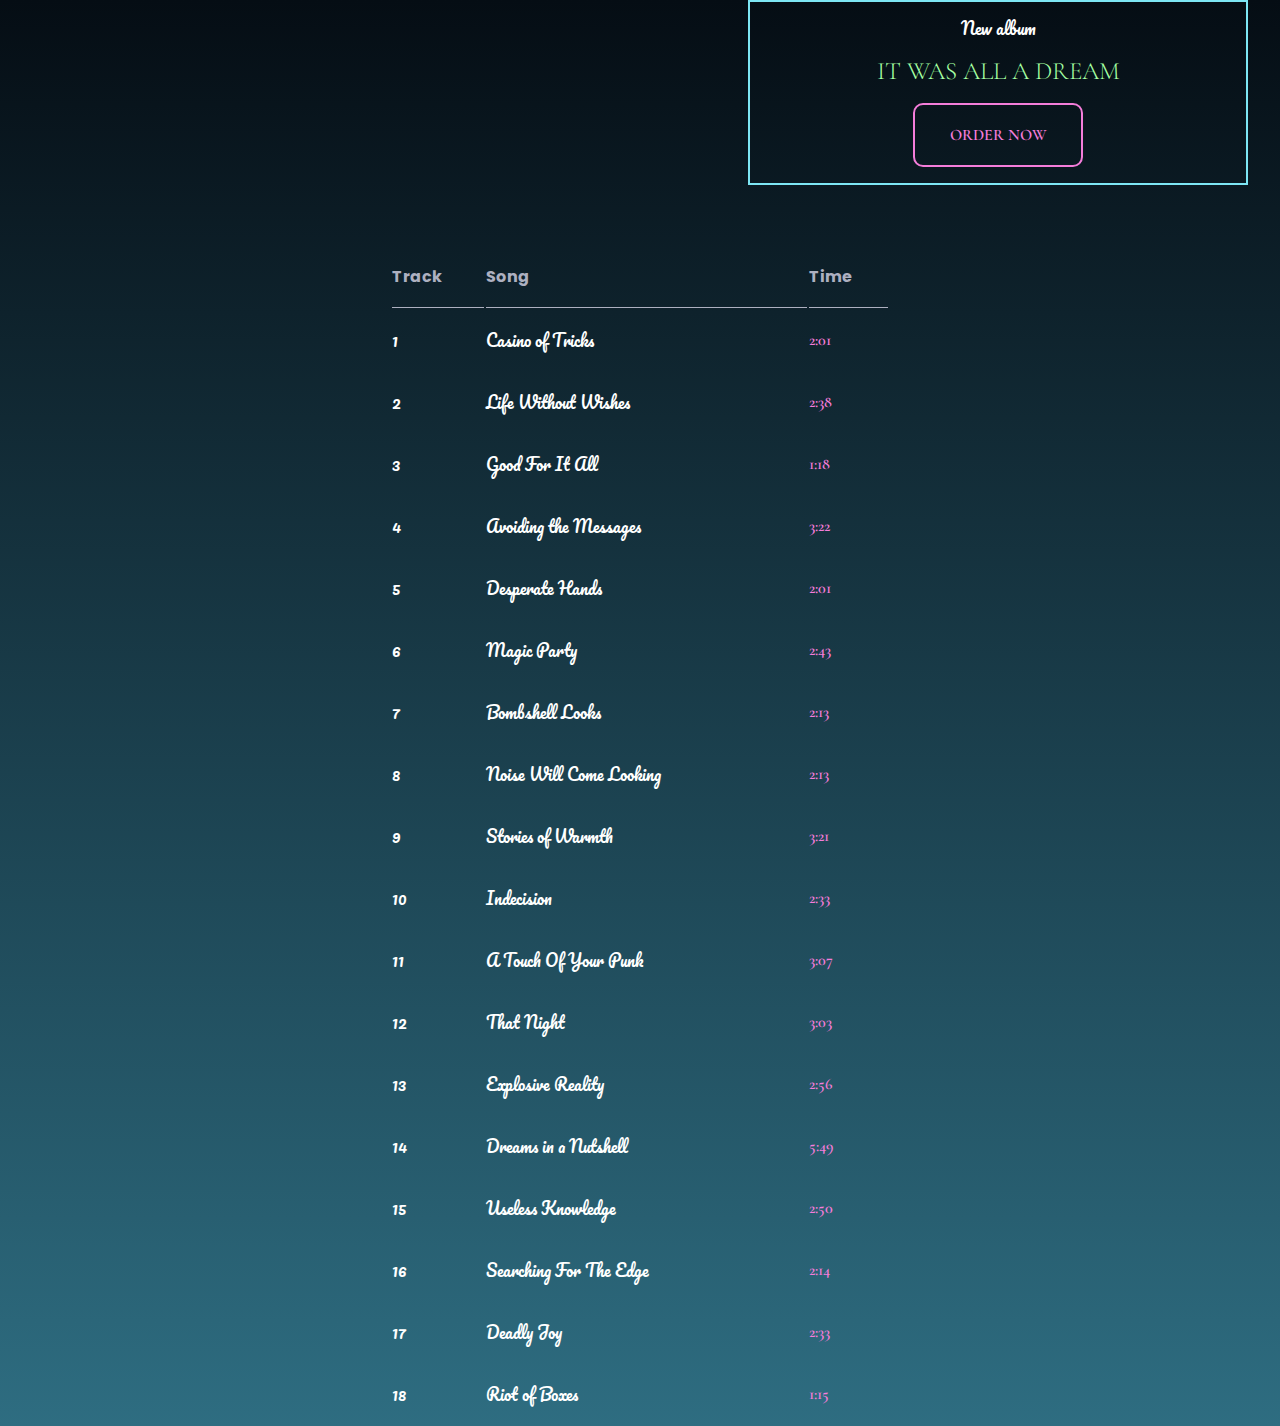
<file: 3.medium-design/album.html>
<!DOCTYPE html>
<html lang="en">
<head>
    <meta charset="UTF-8">
    <meta name="viewport" content="width=device-width, initial-scale=1.0">
    <link rel="stylesheet" href="style.css">
    <link rel="preconnect" href="https://fonts.gstatic.com" crossorigin>
    <link href="https://fonts.googleapis.com/css2?family=Cormorant+Garamond:wght@400;700&family=Pacifico&family=Poppins:ital,wght@0,400;0,700;1,400&display=swap" rel="stylesheet">
   
    <title>Album</title>
</head>
<body>
    <section class="album">
        <h2>New album</h2>
        <h1>It Was All A Dream</h1>
        <a href="#" class="button-primary">Order Now</a>
      </section>
      <section>
        <table>
          <!-- caption is for accessibility: https://developer.mozilla.org/en-US/docs/Web/HTML/Element/caption -->
          <caption>It Was All a Dream - Playlist</caption>
          <tr>
            <th>Track</th>
            <th>Song</th>
            <th>Time</th>
          </tr>
          <tr>
            <td>1</td>
            <td>Casino of Tricks</td>
            <td>2:01</td>
          </tr>
          <tr>
            <td>2</td>
            <td>Life Without Wishes</td>
            <td>2:38</td>
          </tr>
          <tr>
            <td>3</td>
            <td>Good For It All</td>
            <td>1:18</td>
          </tr>
          <tr>
            <td>4</td>
            <td>Avoiding the Messages</td>
            <td>3:22</td>
          </tr>
          <tr>
            <td>5</td>
            <td>Desperate Hands</td>
            <td>2:01</td>
          </tr>
          <tr>
            <td>6</td>
            <td>Magic Party</td>
            <td>2:43</td>
          </tr>
          <tr>
            <td>7</td>
            <td>Bombshell Looks</td>
            <td>2:13</td>
          </tr>
          <tr>
            <td>8</td>
            <td>Noise Will Come Looking</td>
            <td>2:13</td>
          </tr>
          <tr>
            <td>9</td>
            <td>Stories of Warmth</td>
            <td>3:21</td>
          </tr>
          <tr>
            <td>10</td>
            <td>Indecision</td>
            <td>2:33</td>
          </tr>
          <tr>
            <td>11</td>
            <td>A Touch Of Your Punk</td>
            <td>3:07</td>
          </tr>
          <tr>
            <td>12</td>
            <td>That Night</td>
            <td>3:03</td>
          </tr>
          <tr>
            <td>13</td>
            <td>Explosive Reality</td>
            <td>2:56</td>
          </tr>
          <tr>
            <td>14</td>
            <td>Dreams in a Nutshell</td>
            <td>5:49</td>
          </tr>
          <tr>
            <td>15</td>
            <td>Useless Knowledge</td>
            <td>2:50</td>
          </tr>
          <tr>
            <td>16</td>
            <td>Searching For The Edge</td>
            <td>2:14</td>
          </tr>
          <tr>
            <td>17</td>
            <td>Deadly Joy</td>
            <td>2:33</td>
          </tr>
          <tr>
            <td>18</td>
            <td>Riot of Boxes</td>
            <td>1:15</td>
          </tr>
        </table>
      </section>
</body>
</html>
</file>
<file: 3.medium-design/style.css>
@layer base {
    :root {
      --base-size: 1rem;
      --scale: 1.25;
      --h1: calc(var(--h2) * var(--scale));
      --h2: calc(var(--h3) * var(--scale));
      --h3: calc(var(--h4) * var(--scale));
      --h4: calc(var(--h5) * var(--scale));
      --h5: calc(var(--h6) * var(--scale));
      --h6: var(--base-size);
  
      /* colors */
      --lime: #a4ffa2;
      --magenta: #f47dda;
      --magenta50: #f47dda80;
      --white: #ffffff;
      --tan: #cec5b4;
      --teal: #2e6d81;
      --cyan: #7de6f4;
      --black: #050d14;
      --shadow: #050d1480;
      --grey: #adb0c0;

      --gradient:linear-gradient(180deg, var(--black) 0%, var(--teal) 100%);
  
      /* fonts */
      --sans-serif: "Poppins", sans-serif;
      --serif: "Cormorant Garamond", serif;
      --cursive: "Pacifico", cursive;
    }
    html {
      box-sizing: border-box;
    }
    *,
    *:before,
    *:after {
      box-sizing: inherit;
    }
  
    body {
      font-family: var(--serif);
      font-weight: 300;
      line-height: 1.75;
      background: var(--gradient);
      color: var(--white);
      font-size: var(--base-size);
      margin: 0;
      padding: 0;
    }
  
    p {
      margin-bottom: 1rem;
    }
  
    h1,
    h2,
    h3,
    h4,
    h5,
    h6 {
      margin: 3rem 0 1.38rem;
      font-weight: 300;
      line-height: 1.3;
    }
  
    h1,
    .h1 {
      font-size: var(--h1);
    }
  
    h2,
    .h2 {
      font-size: var(--h2);
    }
  
    h3,
    .h3 {
      font-size: var(--h3);
    }
  
    h4,
    .h4 {
      font-size: var(--h4);
    }
  
    h5,
    .h5 {
      font-size: var(--h5);
    }
  
    h6,
    .h6 {
      font-size: var(--h6);
    }
    a {
      color: var(--lime);
    }
    a:hover {
      color: var(--cyan);
      text-decoration: none;
    }
    img {
      width: 100%;
      max-width: 100%;
    }
    main {
      margin-bottom: 4rem;
    }
    figure {
      margin: 0;
      padding: 0;
    }
    blockquote {
      margin: 0;
      padding: 0;
    }
    cite {
      font-style: normal;
      display: block;
      margin-top: -3px;
    }
    footer {
      margin-top: 5rem;
      text-transform: uppercase;
    }
  }
  @layer header-banner {
    .wrapper {
      max-width: 375px;
      margin: 0 auto;
    }
    header {
      padding-top: 3rem;
      padding-bottom: 2rem;
      text-align: center;
    }
    header img {
      max-width: 150px;
    }

}

@layer header {

  #top h1 {
      margin: 0;
  }

  #top h1 a {
      font-family: var(--cursive);
      color: var(--white);
      font-size: var(--h3);
      text-decoration: none;
  }

  #top h1 a:hover {
      color: var(--magenta);
  }

  #top {
      display:flex;
      flex-flow: row wrap;
      justify-content: space-between;
      gap:1.5rem;
      max-width: 1200px;
      margin: 1rem 2rem;
      padding-top: 0;
  }

  .bandname {
      padding-left: 1rem;
  }
  
  #top nav {
      font-family: var(--cursive);
      color: var(--white);
      
  }
  
  #top > nav li {
      list-style:none;
      display:inline-block;
      margin-left:1rem;
  }
  
  
  #fauxBody > footer span {
      display:inline-block;
  }
  
  #top nav a,
  #fauxBody > footer a {
      display:inline-block;
      text-decoration:none;
      color:var(--white);
      transition:transform 0.3s, color 0.3s, box-shadow 0.3s;
  }
  
  #top > nav a {
      padding:0.25em 0;
      line-height:1.3;
  }
  
  #top > nav a:focus,
  #top > nav a:hover,
  #fauxBody > footer a:focus,
  #fauxBody > footer a:hover {
      color:var(--cyan);
      /* transform:scale(1.2); */
  }
  

  @media (max-width:700px) {
      #mainMenuOpen {
          display:block;
          flex-grow:0;
          font-size:1.8em;
          line-height:1;
          border:0;
          background:transparent;
          color:#048;
      }

      #mainMenuOpen:after {
          content:"\2630";
          color: var(--white);
      }

      /* + sign means the immideate sibling */
      #mainMenuOpen + nav {
          position:fixed;
          top:0;
          left:-100%;
          width:100%;
          height:100%;
          overflow:auto;
          display:flex;
          padding-top: 100px;
          justify-content:center;
          opacity:0;
          background:#000D;
          transition:left 0s 0.5s, opacity 0.5s;
      }
      #mainMenuOpen:focus + nav,
      #mainMenuOpen + nav:focus-within {
          left:0;
          opacity:1;
          transition:left 0s, opacity 0.5s;
      }
      #mainMenuOpen + nav ul {
          display:flex;
          flex-flow:column wrap;
          justify-content: flex-start;
          position:relative;
          top:-50vh;
          max-width:100vw;
          min-width: 50vw;
          margin:auto;
          overflow:hidden;
          transition:top 0.5s;
      }
      #mainMenuOpen:focus + nav ul,
      #mainMenuOpen + nav:focus-within ul {
          top:0;
      }
      #mainMenuOpen + nav li {
          width:34%;
          margin:0 0.5em 0.5em;
      }
      #mainMenuOpen + nav li:nth-child(even) {
          margin-left:0;
      }

      #top > nav a {
          display: block;
          padding: 2rem 1rem;
          text-align: center;
      }

      #mainMenuOpen + nav ul:after {
          content:"\1F5D9";
          display:block;
          position:absolute;
          top:0;
          right:0;
          line-height:1;
      }
  }
}

@layer audio {
  .cover {
    max-width: 550px;
    margin: 0 auto;
  }
  #audio-player-container .controls {
    display: grid;
    grid-template-columns: 2fr 1fr;
    gap: 1rem;
    margin: 1rem;
  }
  #audio-player-container .volume {
    display: grid;
    grid-template-columns: 0.5fr 1fr 0.5fr;
    justify-content: center;
    align-items: center;
  }
  #audio-player-container .name-play {
    display: grid;
    grid-template-columns: 2fr 0.5fr 2fr;
    gap: 1rem;
    margin: 1rem;
    justify-content: center;
    align-items: center;
  }
  #audio-player-container .play-slider {
    display: grid;
    grid-template-columns: 0.15fr 1fr 0.15fr;
    align-items: center;
  }
  .name-play p {
    font-family: var(--cursive);
  }
  .name-play p:last-of-type {
    text-align: right;
  }
  #audio-player-container {
    --seek-before-width: 0%;
    --volume-before-width: 100%;
    --buffered-width: 0%;
  }
  #audio-player-container button {
    padding: 0;
    border: 0;
    background: transparent;
    cursor: pointer;
    outline: none;
  }

  button#mute-icon {
    width: 2rem;
    margin-left: 1rem;
  }
  button#play-icon {
    display: block;
    padding: 0.5rem;
    border-radius: 50%;
    background-color: var(--lime);
    width: 3rem;
    height: 3rem;
  }
    button#play-icon:hover {
    background-color: var(--cyan);
  }
  button#play-icon path {
    stroke: var(--black);
  }
  #audio-player-container path {
    stroke: var(--white);
  }
  #current-time {
    text-align: left;
  }
  #duration {
    text-align: right;
  }
  #audio-player-container output {
    display: inline-block;
    text-align: center;
  }
  #volume-slider {
    width: 100%;
    margin: 10px 2.5%;
  }
  #volume-slider::-webkit-slider-runnable-track {
    background: rgba(0, 125, 181, 0.6);
  }
  #volume-slider::-moz-range-track {
    background: rgba(0, 125, 181, 0.6);
  }
  #volume-slider::-ms-fill-upper {
    background: rgba(0, 125, 181, 0.6);
  }
  #volume-slider::before {
    width: var(--volume-before-width);
  }
  input[type="range"] {
    position: relative;
    -webkit-appearance: none;
    margin: 0;
    padding: 0;
    height: 19px;
    background-color: transparent;
  }
  input[type="range"]::-webkit-slider-runnable-track {
    width: 100%;
    height: 3px;
    cursor: pointer;
    background: linear-gradient(
      to right,
      rgba(0, 125, 181, 0.6) var(--buffered-width),
      rgba(0, 125, 181, 0.2) var(--buffered-width)
    );
  }
  input[type="range"]::before {
    position: absolute;
    content: "";
    top: 8px;
    left: 0;
    width: var(--seek-before-width);
    height: 3px;
    background-color: var(--cyan);
    cursor: pointer;
  }
  input[type="range"]::-webkit-slider-thumb {
    position: relative;
    -webkit-appearance: none;
    box-sizing: content-box;
    border: 1px solid var(--cyan);
    height: 15px;
    width: 15px;
    border-radius: 50%;
    background-color: #fff;
    cursor: pointer;
    margin: -7px 0 0 0;
  }
  input[type="range"]:active::-webkit-slider-thumb {
    transform: scale(1.2);
    background: var(--cyan);
  }
  input[type="range"]::-moz-range-track {
    width: 100%;
    height: 3px;
    cursor: pointer;
    background: linear-gradient(
      to right,
      rgba(0, 125, 181, 0.6) var(--buffered-width),
      rgba(0, 125, 181, 0.2) var(--buffered-width)
    );
  }
  input[type="range"]::-moz-range-progress {
    background-color: var(--cyan);
  }
  input[type="range"]::-moz-focus-outer {
    border: 0;
  }
  input[type="range"]::-moz-range-thumb {
    box-sizing: content-box;
    border: 1px solid #007db5;
    height: 15px;
    width: 15px;
    border-radius: 50%;
    background-color: #fff;
    cursor: pointer;
  }
  input[type="range"]:active::-moz-range-thumb {
    transform: scale(1.2);
    background: var(--cyan);
  }
  input[type="range"]::-ms-track {
    width: 100%;
    height: 3px;
    cursor: pointer;
    background: transparent;
    border: solid transparent;
    color: transparent;
  }
  input[type="range"]::-ms-fill-lower {
    background-color: var(--cyan);
  }
  input[type="range"]::-ms-fill-upper {
    background: linear-gradient(
      to right,
      rgba(0, 125, 181, 0.6) var(--buffered-width),
      rgba(0, 125, 181, 0.2) var(--buffered-width)
    );
  }
  input[type="range"]::-ms-thumb {
    box-sizing: content-box;
    border: 1px solid var(--cyan);
    height: 15px;
    width: 15px;
    border-radius: 50%;
    background-color: #fff;
    cursor: pointer;
  }
  input[type="range"]:active::-ms-thumb {
    transform: scale(1.2);
    background: var(--cyan);
  }
}

@layer tour {

    p:has(.club) {
        font-family: var(--sans-serif);
    }
    
    .date {
        color: var(--tan);
        font-family: var(--cursive);
    }
    .club {
        color: var(--lime);
        font-size: var(--h5);
        font-family: var(--serif);

    }

    

    .button-primary {
        text-transform: uppercase;
        border: 2px solid var(--magenta);
        padding: 1rem 2rem;
        color: var(--magenta);
        border-radius: 10px;
        text-align: center;
        text-decoration: none;
        font-weight: 600;
        display: inline-block;
        /* stop wraping the text in button if no available space  */
        white-space: nowrap;
        width: 170px;
    }

    .button-primary:hover {
        color: var(--cyan);
        border-color: var(--cyan);
    }

    .button-soldout {
        color: var(--magenta50);
        border-color: var(--magenta50);
        background: linear-gradient(to top right, transparent calc(50% - 2px), var(--magenta50),
      transparent calc(50% + 2px)
    );
        pointer-events: none;

    }

    main {
        display: grid;
        grid-template-columns: 1fr 1fr;
    }

    main h1 {
        font-family: var(--cursive);
        text-align: center;
        grid-area: 1 / 1 / 2 / 3;

    }

    main:nth-child(odd) {
        justify-self: end;
        align-self: center;
    }


    /* .button-soldout:hover {
        column-rule: var(--magenta50);
        border: var(--magenta50);
    } */

}

@layer album {

    .album {
        border: 2px solid var(--cyan);
        max-width: 500px;
        margin: 2rem auto;
        padding: 1rem;
        text-align: center;
    }

    .album h2 {
        margin: 0;
        font-family: var(--cursive);
        font-size: var(--h6);
    }

    .album h1 {
        color: var(--lime);
        text-transform: uppercase;
        font-weight: 300;
        font-size: var(--h4);
        margin: 1rem 0;
        border-collapse: collapse;
    }

    table caption {
        visibility: collapse;

    }

    th,td {
        padding: 1rem 0;
    }

    th {
        text-align: left;
        font-family: var(--sans-serif);
        border-bottom: 1px solid var(--grey);
        color: var(--grey);
    }

    td:last-of-type {
        font-family: var(--serif);
        color: var(--magenta);
        font-weight: 600;
    }


}


@layer tracklist {
    table {
        max-width: 500px;
        width: 100%;
        margin: 0 auto;
        font-family: var(--cursive);
    }
}

@layer reviews {

  .star {
    width: 10px;
  }

  .featured-img {
    display: none;
  }

  .reviews {
    max-width: 500px;
    /* centering with margin will not work if there is no width set  */
    margin: 2rem auto;
    text-align: center;
    display: grid;
    grid-template-columns: 1fr 1fr;
    gap:2rem;
  }


  @media (min-width:700px) {
    .featured-img {
      display: inline-block;

    }

    .reviews {
      border: 2px solid var(--cyan);
      display: grid;
      grid-template-columns: repeat(6, 90px);
      width: 540px;
      justify-content: center;
    }

    .reviews figure:first-of-type {
      order: 1;
      grid-column: 1/4;
      grid-row: 1/2;
      justify-self: end;
      padding: 1rem 5rem 0 5rem;
    }

    .reviews figure:nth-of-type(2) {
      order: 1;
      grid-column: 4/7;
      grid-row: 1/2;
      justify-self: start;
      padding: 1rem 3.5rem 0 3.5rem;
    }

    .featured-img {
      order: 2;
      grid-column: span 2;

    }
    .featured-img img {
      border: 2px solid var(--white);
    }

    .reviews figure:nth-of-type(3) {
      order: 3;
      grid-column: 1/4;
      grid-row: 3/4;
      justify-self: end;
      padding: 0 2.5rem 1rem 2rem;
    }

    .reviews figure:last-of-type {
      order: 3;
      grid-column: 4/7;
      grid-row: 3/4;
      justify-self: start;
      padding: 0 2rem;
    }
  }

  @media (min-width:1025px) {

    .reviews {
      display: block;
      width: 200px;
      position: relative;
    }

    .reviews figure:first-of-type,
    .reviews figure:nth-of-type(2),
    .reviews figure:nth-of-type(3),
    .reviews figure:last-of-type {
      padding: 1rem;
    }

    /* .reviews figure:nth-of-type(n) */
    /* it selects all */

    .featured-img {
      position: relative;
      right: 1.5rem;
    }
  }



}

@layer footer {

  footer {
    text-align: center;
    width: 400px;
    margin: 2rem auto;
    padding: 2rem;
  }

  footer svg {
      fill: var(--lime);
  }
  
  footer svg:hover {
      fill: var(--cyan);
  }
  
  footer ul {
      display: flex;
      flex-flow: row wrap;
      gap: 2rem;
      list-style-type: none;
  }
  
  footer ul a {
      text-decoration: none;
  }
   
}

@layer main-grid {
  @media (max-width: 700px) {

    .wrapper {
      min-width: 420px;
      max-width: 700px;
      padding: 0 1rem;
    }
    
  }

  @media (min-width:1025px) {

    .wrapper {
      max-width: 1200px;
      margin: 0 auto;
    }

    .main-grid {
      display: grid;
      /* the middle auto will take all the remaining space  */
      grid-template-columns: 200px auto 350px;
      gap: 2rem;
    }

    .cover {
      order: 2;
    }

    .last {
      order: 3;

    }

    .album {
      margin-top: 0;
      margin-right: 2rem;
    }

    .reviews {
      margin-top: 0;
      margin-left: 2rem;
    }

    /* .main-grid div:last-child {
      order: 3;
    } */
    
  }
}

@media (min-width:701px) {
  .wrapper {
    min-width: 700px;
  }
}
</file>
